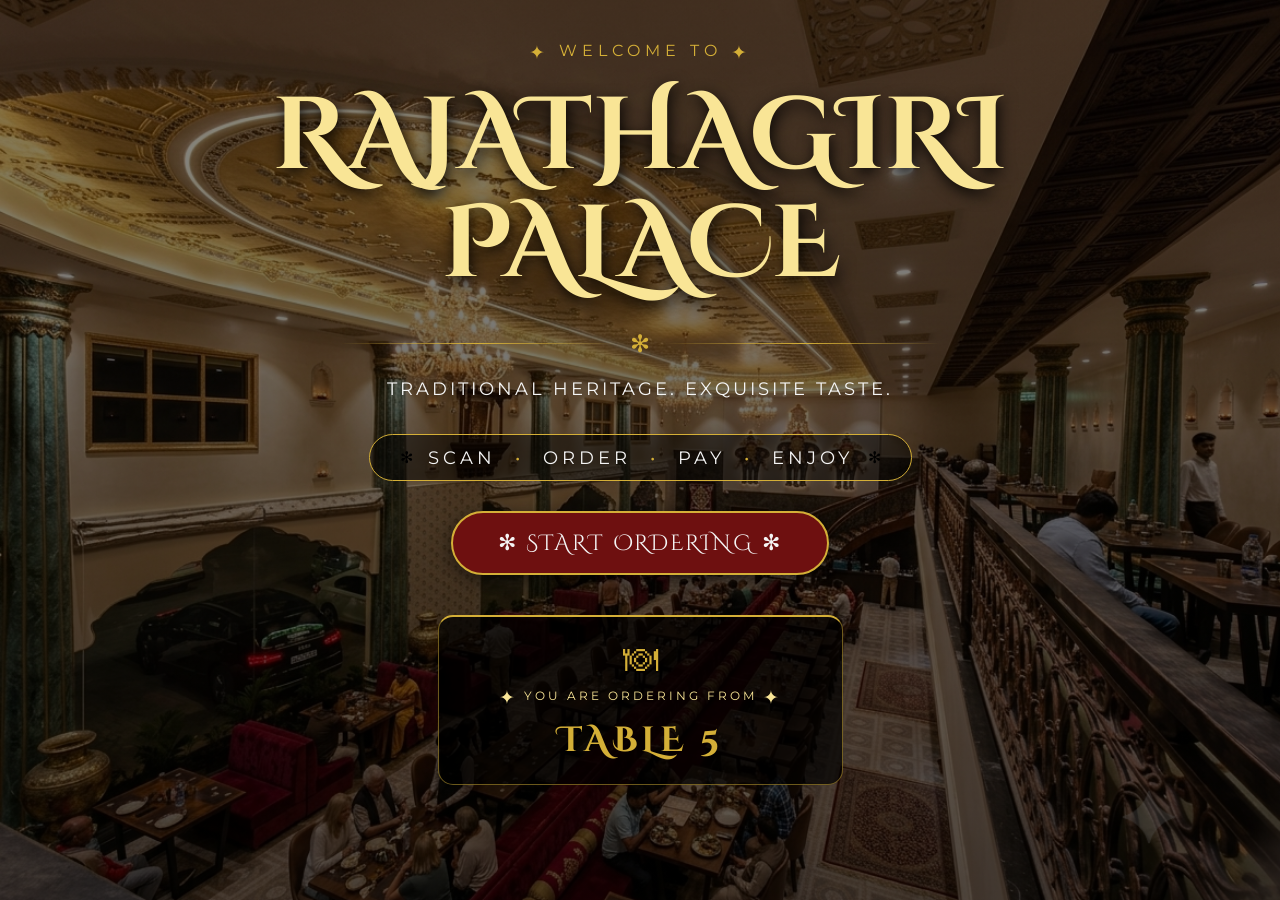
<file: index.html>
<!DOCTYPE html>
<html lang="en">
<head>
    <meta charset="UTF-8">
    <meta name="viewport" content="width=device-width, initial-scale=1.0">
    <title>Rajathgiri Place</title>
    <link rel="stylesheet" href="style.css">
    <!-- Google Fonts: Cinzel Decorative for the swash serif, Montserrat for clean sans-serif -->
    <link href="https://fonts.googleapis.com/css2?family=Cinzel+Decorative:wght@400;700;900&family=Montserrat:wght@300;400;500&display=swap" rel="stylesheet">
    
</head>
<body>
    
    <!-- Main Content Area -->
    <main class="hero-section">
        <div class="welcome-badge">
            <span class="diamond">&#10022;</span> WELCOME TO <span class="diamond">&#10022;</span>
        </div>
        
        <h2 class="hero-title">RAJATHAGIRI<br>PALACE</h2>
        
        <div class="ornate-divider">
            <div class="line"></div>
            <span class="flower">&#10043;</span>
            <div class="line"></div>
        </div>
        
        <p class="hero-subtitle">TRADITIONAL HERITAGE. EXQUISITE TASTE.</p>
        
        <div class="action-steps">
            <span class="flower-icon">&#10043;</span>
            <span class="step-text">SCAN <span class="dot">&bull;</span> ORDER <span class="dot">&bull;</span> PAY <span class="dot">&bull;</span> ENJOY</span>
            <span class="flower-icon">&#10043;</span>
        </div>
        
        <a href="menu.html" class="btn-start-ordering">
            ✻ START ORDERING ✻
        </a>
        
        <div class="table-card">
            <div class="table-icon">&#127869;</div>
            <p class="ordering-from"><span class="diamond">&#10022;</span> YOU ARE ORDERING FROM <span class="diamond">&#10022;</span></p>
            <h3 class="table-number">TABLE 5</h3>
        </div>
    </main>
<script>
    const urlParams = new URLSearchParams(window.location.search);
    const tableNumber = urlParams.get("table");

    if (tableNumber) {
        // Always wipe leftover items and start fresh on a new QR scan
        localStorage.removeItem("rajathadri_cart");
        localStorage.removeItem("rajathadri_session_id");
        localStorage.removeItem("rajathadri_order_token");

        // Set the active table number
        localStorage.setItem("rajathadri_table", tableNumber);

        // Update the landing page text
        const tableCardHeading = document.querySelector(".table-number");
        if (tableCardHeading) {
            tableCardHeading.textContent = "TABLE " + tableNumber;
        }

        // Direct "START ORDERING" with fresh table query parameter
        const orderBtn = document.querySelector(".btn-start-ordering");
        if (orderBtn) {
            orderBtn.href = "menu.html?table=" + encodeURIComponent(tableNumber);
        }
    }
</script>
</body>
</html>
</file>
<file: style.css>
/* --- Variables for precise color matching --- */
:root {
    --gold-primary: #d4af37;
    --gold-light: #f9e596;
    --gold-dark: #997a00;
    --red-bg: #4a0c0c;
    --red-btn: #6e1010;
    --text-white: #f5f5f5;
    --overlay-dark: rgba(0, 0, 0, 0.75);
    --font-heading: 'Cinzel Decorative', serif;
    --font-body: 'Montserrat', sans-serif;
}

/* --- Global Reset --- */
* {
    margin: 0;
    padding: 0;
    box-sizing: border-box;
}

body, html {
    width: 100%;
    height: 100%;
    overflow-x: hidden;
    font-family: var(--font-body);
    /* Update the url() directly below to your new image name */
    background:
    linear-gradient(rgba(0,0,0,0.45), rgba(0,0,0,0.65)),
    url("images/1000203876.png");

    background-size: cover;
    background-position: center;
    background-repeat: no-repeat;
    background-attachment: scroll;
}

/* --- Header Section --- */
header {
    display: flex;
    justify-content: space-between;
    align-items: center;
    padding: 20px 40px;
    background: linear-gradient(to bottom, rgba(0,0,0,0.9), transparent);
    border-bottom: 1px solid rgba(212, 175, 55, 0.3);
    position: sticky;
    top: 0;
    z-index: 10;
}

.logo-area {
    display: flex;
    align-items: center;
    gap: 15px;
}

.logo-circle {
    width: 55px;
    height: 55px;
    border: 2px dashed var(--gold-primary);
    border-radius: 50%;
    display: flex;
    justify-content: center;
    align-items: center;
    padding: 2px;
}

.r-mark {
    font-family: var(--font-heading);
    font-size: 2rem;
    font-weight: 700;
    color: var(--gold-primary);
}

.logo-text h1 {
    font-family: var(--font-body);
    font-size: 1.1rem;
    font-weight: 500;
    letter-spacing: 2px;
    color: var(--gold-primary);
}

.logo-text p {
    font-size: 0.55rem;
    letter-spacing: 4px;
    color: var(--gold-light);
    margin-top: 3px;
}

.main-nav ul {
    list-style: none;
    display: flex;
    gap: 35px;
}

.main-nav a {
    text-decoration: none;
    color: var(--text-white);
    font-size: 0.95rem;
    transition: color 0.3s;
}

.main-nav li.active a, .main-nav a:hover {
    color: var(--gold-primary);
}

.main-nav li.active {
    position: relative;
}

.main-nav li.active::after {
    content: '♦';
    position: absolute;
    bottom: -15px;
    left: 50%;
    transform: translateX(-50%);
    color: var(--gold-primary);
    font-size: 0.8rem;
}

.btn-order-now {
    text-decoration: none;
    color: var(--text-white);
    border: 1px solid var(--gold-primary);
    padding: 10px 24px;
    border-radius: 30px;
    font-size: 0.9rem;
    display: flex;
    align-items: center;
    gap: 8px;
    transition: background 0.3s;
}

.btn-order-now:hover {
    background: rgba(212, 175, 55, 0.2);
}

/* --- Hero Main Content --- */
.hero-section {
    min-height: calc(100vh - 100px);
    display: flex;
    flex-direction: column;
    justify-content: center;
    align-items: center;
    text-align: center;
    padding: 40px 20px;
    position: relative;
    z-index: 5;
}

.welcome-badge {
    font-family: var(--font-body);
    font-size: 1rem;
    letter-spacing: 5px;
    color: var(--gold-primary);
    margin-bottom: 10px;
}

.diamond {
    font-size: 1.2rem;
    vertical-align: middle;
}

.hero-title{
    font-family: var(--font-heading);
    font-size: clamp(2.8rem, 8vw, 6.5rem);
    font-weight: 700;
    line-height: 1.05;
    color: var(--gold-light);
    text-shadow: 2px 5px 15px rgba(0,0,0,0.9);
    margin: 10px 0;
}

.ornate-divider {
    display: flex;
    align-items: center;
    justify-content: center;
    gap: 15px;
    width: 60%;
    max-width: 600px;
    margin: 20px 0;
}

.ornate-divider .line {
    height: 1px;
    flex-grow: 1;
    background: linear-gradient(to right, transparent, var(--gold-primary), transparent);
}

.flower {
    font-size: 1.5rem;
    color: var(--gold-primary);
}

.hero-subtitle {
    font-family: var(--font-body);
    font-size: 1.1rem;
    letter-spacing: 3px;
    color: var(--text-white);
    margin-bottom: 35px;
}

/* --- Action Buttons --- */
.action-steps {
    display:flex;
    align-items:center;
    justify-content:center;
    flex-wrap:wrap;
    gap: 15px;
    border: 1px solid var(--gold-primary);
    padding: 12px 30px;
    border-radius: 40px;
    background:rgba(0, 0, 0, 0.5);
    margin-bottom: 30px;
}

.step-text {
    font-family: var(--font-body);
    font-size: 1.1rem;
    letter-spacing: 4px;
    color: var(--text-white);
}

.dot {
    color: var(--gold-primary);
    margin: 0 10px;
}

.btn-start-ordering {
    background: var(--red-btn);
    color: var(--text-white);
    text-decoration: none;
    padding: 15px 45px;
    border: 2px solid var(--gold-primary);
    border-radius: 40px;
    font-family: var(--font-heading);
    font-size: 1.4rem;
    letter-spacing: 2px;
    display: flex;
    align-items: center;
    gap: 15px;
    box-shadow: 0 5px 20px rgba(0,0,0,0.6);
    transition: transform 0.2s, background 0.3s;
    margin-bottom: 40px;
}

.btn-start-ordering:hover {
    transform: scale(1.03);
    background: #8a1414;
}

.flower-icon-red {
    color: var(--gold-primary);
    font-size: 1.2rem;
}

/* --- Table Info Card --- */
.table-card {
    border: 1px solid rgba(212, 175, 55, 0.5);
    background: rgba(0, 0, 0, 0.7);
    padding: 20px 60px;
    border-radius: 15px;
    position: relative;
    border-top: 2px solid var(--gold-primary);
}

.table-icon {
    font-size: 2.2rem;
    color: var(--gold-primary);
    margin-bottom: 5px;
}

.ordering-from {
    font-size: 0.75rem;
    letter-spacing: 3px;
    color: var(--gold-light);
    margin-bottom: 8px;
}

.table-number {
    font-family: var(--font-heading);
    font-size: 2.2rem;
    letter-spacing: 4px;
    color: var(--gold-primary);
}

/* --- Bottom Curve overlay --- */
.bottom-curve {
    position: fixed;
    bottom: 0;
    left: 0;
    width: 100%;
    height: 180px;
    background: url('https://www.transparenttextures.com/patterns/arabesque.png'), var(--red-bg);
    border-top: 4px solid var(--gold-primary);
    border-top-left-radius: 50% 100%;
    border-top-right-radius: 50% 100%;
    z-index: 1;
    display: none;
    justify-content: center;
    align-items: flex-end;
    padding-bottom: 20px;
    box-shadow: 0 -10px 30px rgba(0,0,0,0.8);
}

.lotus-icon {
    font-size: 2rem;
    color: var(--gold-primary);
}

/* ===========================
   Mobile Responsive Design
=========================== */

@media (max-width: 768px) {

    html,
    body {
        width: 100%;
        height: auto;
        min-height: 100%;
        overflow-x: hidden;
        overflow-y: auto;
    }

    header {
        flex-direction: column;
        gap: 15px;
        padding: 15px;
    }

    .main-nav ul {
        gap: 18px;
        flex-wrap: wrap;
        justify-content: center;
    }

    .hero-title {
        font-size: 2.8rem;
        line-height: 1.1;
    }

    .hero-subtitle {
        font-size: 0.9rem;
        letter-spacing: 2px;
    }

    .action-steps {
        width: 90%;
        padding: 10px;
    }

    .step-text {
        font-size: 0.8rem;
        letter-spacing: 1px;
    }

    .btn-start-ordering {
        width: 320px;
        max-width: 90%;
        min-height: 60px;
        font-size: 1rem;
        white-space: nowrap;
        justify-content: center;
    }

    .table-card {
        width: 90%;
        max-width: 350px;
        padding: 20px;
    }

    .bottom-curve {
        display: none;
    }

    .logo-text h1 {
        font-size: 0.8rem;
    }

    .logo-text p {
        font-size: 0.45rem;
        letter-spacing: 2px;
    }

    .btn-order-now {
        display: none;
    }

    .welcome-badge {
        font-size: 0.8rem;
        letter-spacing: 3px;
    }

    .main-nav a {
        font-size: 0.85rem;
    }

    .table-number {
        font-size: 1.6rem;
    }

    /* IMPORTANT: allow the home page to scroll */
    .hero-section {
        min-height: 100vh;
        height: auto;
        padding: 20px;
        overflow: visible;
    }
}
</file>
